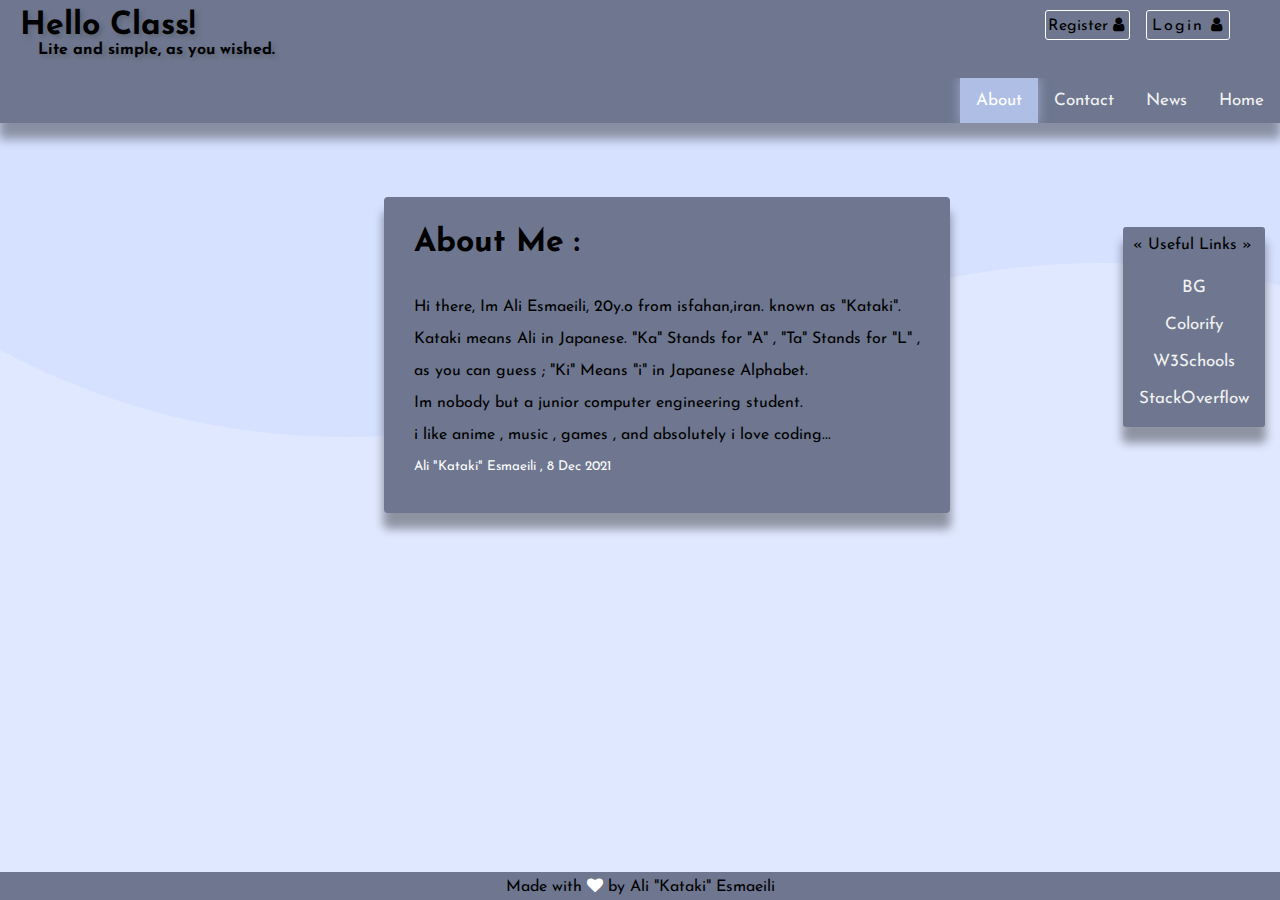
<file: About.html>
<html lang="en">
  <head>
    <meta charset="utf-8" />
    <meta name="viewport" content="width=device-width, initial-scale=1" />
    <link
      href="https://fonts.googleapis.com/css2?family=Josefin+Sans&display=swap"
      rel="stylesheet"
    />
    <link
      rel="stylesheet"
      href="https://cdnjs.cloudflare.com/ajax/libs/font-awesome/4.7.0/css/font-awesome.min.css"
    />
    <title>WSUP | About</title>
    <link rel="stylesheet" type="text/css" href="Style.css" />
    <link rel="icon" href="icon.png" />
  </head>
  <body>
    <div class="header">
      <h1>Hello Class!</h1>
      <p1>Lite and simple, as you wished.</p1>
    </div>
    <div class="topnav">
      <a href="index.html">Home</a>
      <a href="https://www.bbc.com/news/world">News</a>
      <a href="Contact.html">Contact</a>
      <a class="active" href="About.html">About</a>
    </div>
    <div class="login">
      <a href="login.html">Login <i class="fa fa-user"></i></a>
    </div>
    <div class="Register">
      <a href="Register.html">Register <i class="fa fa-user"></i></a>
    </div>
    <div class="sidenav">
      <h style="text-align: center; padding-left: 10px">« Useful Links »</h>
      <br /><br />
      <ul style="list-style: none">
        <li><a href="https://www.shapedivider.app/">BG</a></li>
        <li><a href="https://colorffy.com/color">Colorify</a></li>
        <li><a href="https://www.w3schools.com/">W3Schools</a></li>
        <li><a href="https://stackoverflow.com/">StackOverflow</a></li>
      </ul>
    </div>
    <div class="content">
      <h1>About Me :</h1>
      <br />
      <p1>
        Hi there, Im Ali Esmaeili, 20y.o from isfahan,iran. known as
        "Kataki".</p1
      ><br />
      <p1
        >Kataki means Ali in Japanese. "Ka" Stands for "A" , "Ta" Stands for "L"
        , </p1
      ><br />
      <p1>as you can guess ; "Ki" Means "i" in Japanese Alphabet.</p1><br />
      <p1>Im nobody but a junior computer engineering student. </p1><br />
      <p1>i like anime , music , games , and absolutely i love coding... </p1>
      <br />
      <p5 style="color: white; font-size: smaller"
        >Ali "Kataki" Esmaeili , 8 Dec 2021</p5
      >
    </div>
    <div class="footer">
      <p>
        Made with <i class="fa fa-heart"></i> by
        <span
          ><a href="https://github.com/Kataki-L">Ali "Kataki" Esmaeili</a></span
        >
      </p>
    </div>
  </body>
</html>
</file>
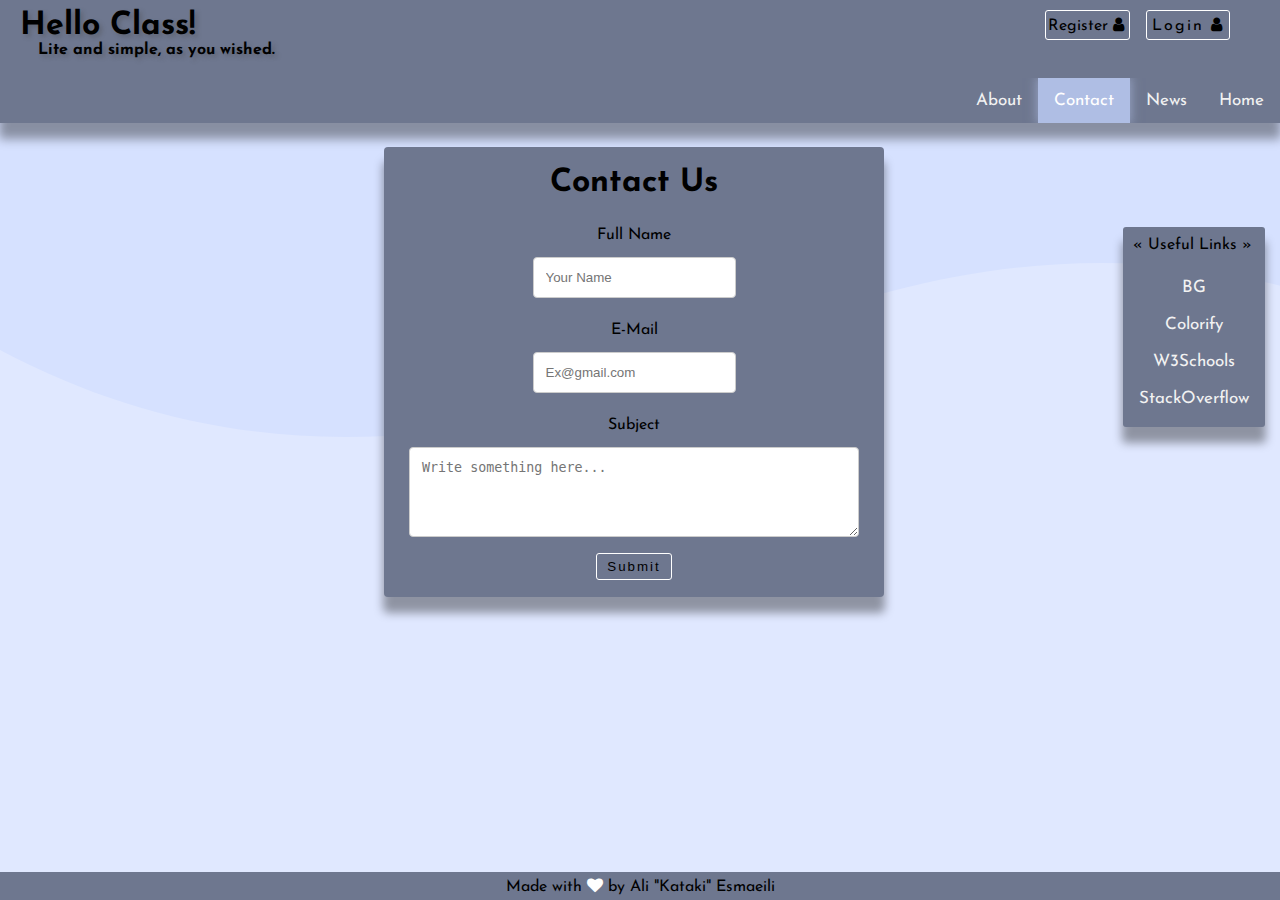
<file: Contact.html>
<html lang="en">
  <head>
    <meta charset="utf-8" />
    <meta name="viewport" content="width=device-width, initial-scale=1" />
    <link
      href="https://fonts.googleapis.com/css2?family=Josefin+Sans&display=swap"
      rel="stylesheet"
    />
    <link
      rel="stylesheet"
      href="https://cdnjs.cloudflare.com/ajax/libs/font-awesome/4.7.0/css/font-awesome.min.css"
    />
    <title>WSUP | main</title>
    <link rel="stylesheet" type="text/css" href="ContactStyle.css" />
    <link rel="icon" href="icon.png" />
  </head>
  <body>
    <div class="header">
      <h1>Hello Class!</h1>
      <p1>Lite and simple, as you wished.</p1>
    </div>
    <div class="topnav">
      <a href="index.html">Home</a>
      <a href="https://www.bbc.com/news/world">News</a>
      <a class="active" href="Contact.html">Contact</a>
      <a href="About.html">About</a>
    </div>
    <div class="login">
      <a href="login.html">Login <i class="fa fa-user"></i></a>
    </div>
    <div class="Register">
      <a href="Register.html">Register <i class="fa fa-user"></i></a>
    </div>
    <div class="sidenav">
      <h style="text-align: center; padding-left: 10px">« Useful Links »</h>
      <br /><br />
      <ul style="list-style: none">
        <li><a href="https://www.shapedivider.app/">BG</a></li>
        <li><a href="https://colorffy.com/color">Colorify</a></li>
        <li><a href="https://www.w3schools.com/">W3Schools</a></li>
        <li><a href="https://stackoverflow.com/">StackOverflow</a></li>
      </ul>
    </div>
    <div class="content">
      <h1>Contact Us</h1>
      <form>
        <label>Full Name</label><br />
        <input
          type="text"
          name="Name"
          spellcheck="true"
          placeholder="Your Name"
          required
        /><br />
        <label>E-Mail</label> <br />
        <input
          type="email"
          name="Email"
          placeholder="Ex@gmail.com"
          required
        /><br />
        <label>Subject</label><br />
        <textarea
          placeholder="Write something here..."
          required
          style="height: 90px; width: 450px"
        ></textarea
        ><br />
        <input type="submit" value="Submit" />
      </form>
    </div>
    <div class="footer">
      <p>
        Made with <i class="fa fa-heart"></i> by
        <span
          ><a href="https://github.com/Kataki-L">Ali "Kataki" Esmaeili</a></span
        >
      </p>
    </div>
  </body>
</html>
</file>
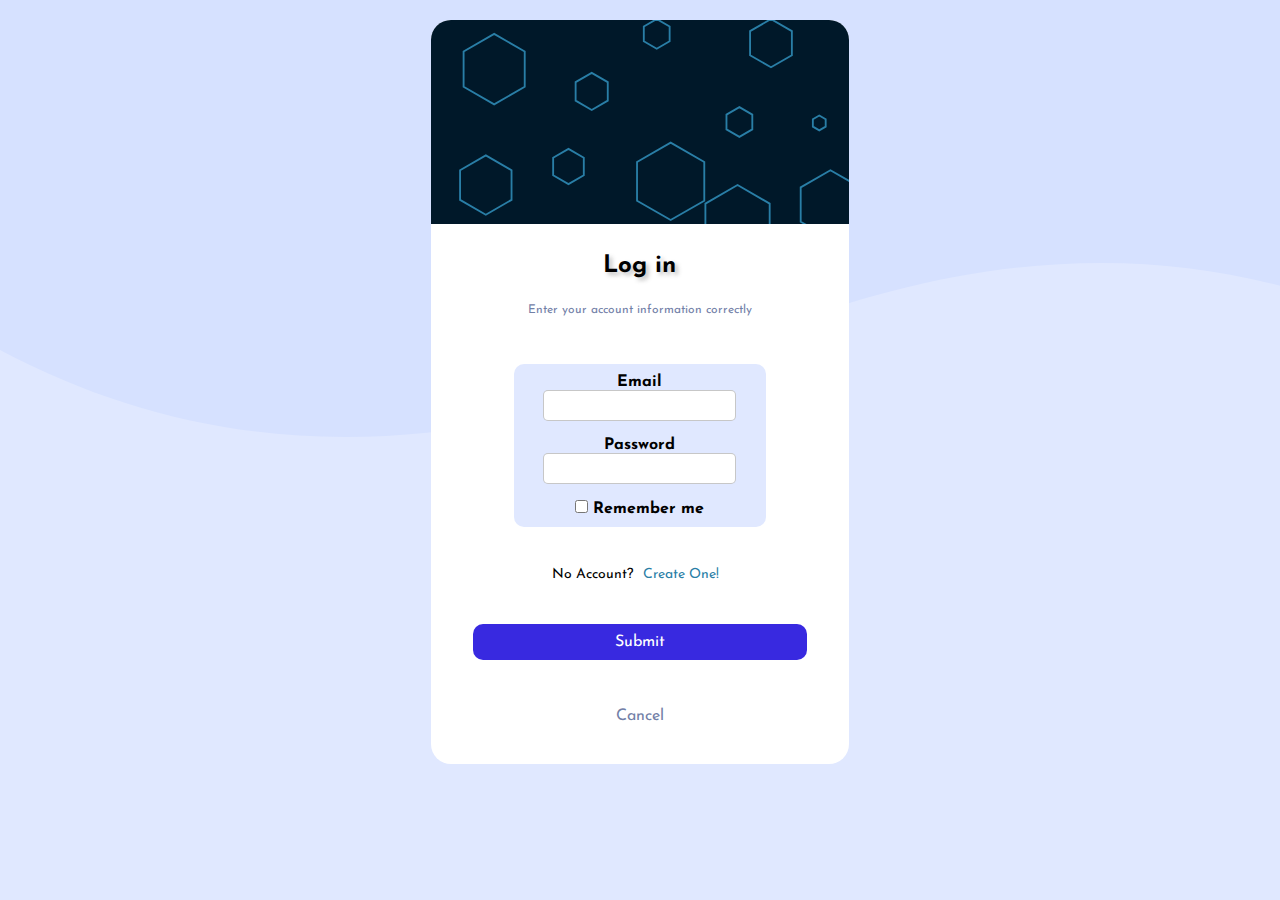
<file: login.html>
<html lang="en">
  <head>
    <meta charset="utf-8" />
    <meta name="viewport" content="width=device-width, initial-scale=1" />
<link href="https://fonts.googleapis.com/css2?family=Josefin+Sans&display=swap" rel="stylesheet">
    <title>WSUP | Login page</title>
    <link rel="stylesheet" type="text/css" href="SignStyle.css" />
    <link rel="icon" href="icon.png" />
  </head>
  <body>
    <div class="Hmage">
      <img src="top.svg" alt="just a normal svg" />
    <div class="top">
      <h1>Log in</h1>
      <p>Enter your account information correctly</p>
    </div>
    <div class="subscription">
      <info class="info">
        <label>Email</label> <br />
        <input type="email" required /> <br />
        <br />
        <label>Password</label> <br />
        <input type="password" required /> <br />
        <br />
        <input class="remember" type="checkbox" /> Remember me <br />
      </info>
    </div>
    <p class="create">No Account?<span><a href="Register.html">Create One!</a></span></p>
    <a href="index.html" class="payment">Submit</a> <br />
    <a href="#" class="cancel">Cancel</a>
  </body>
</html>
</file>
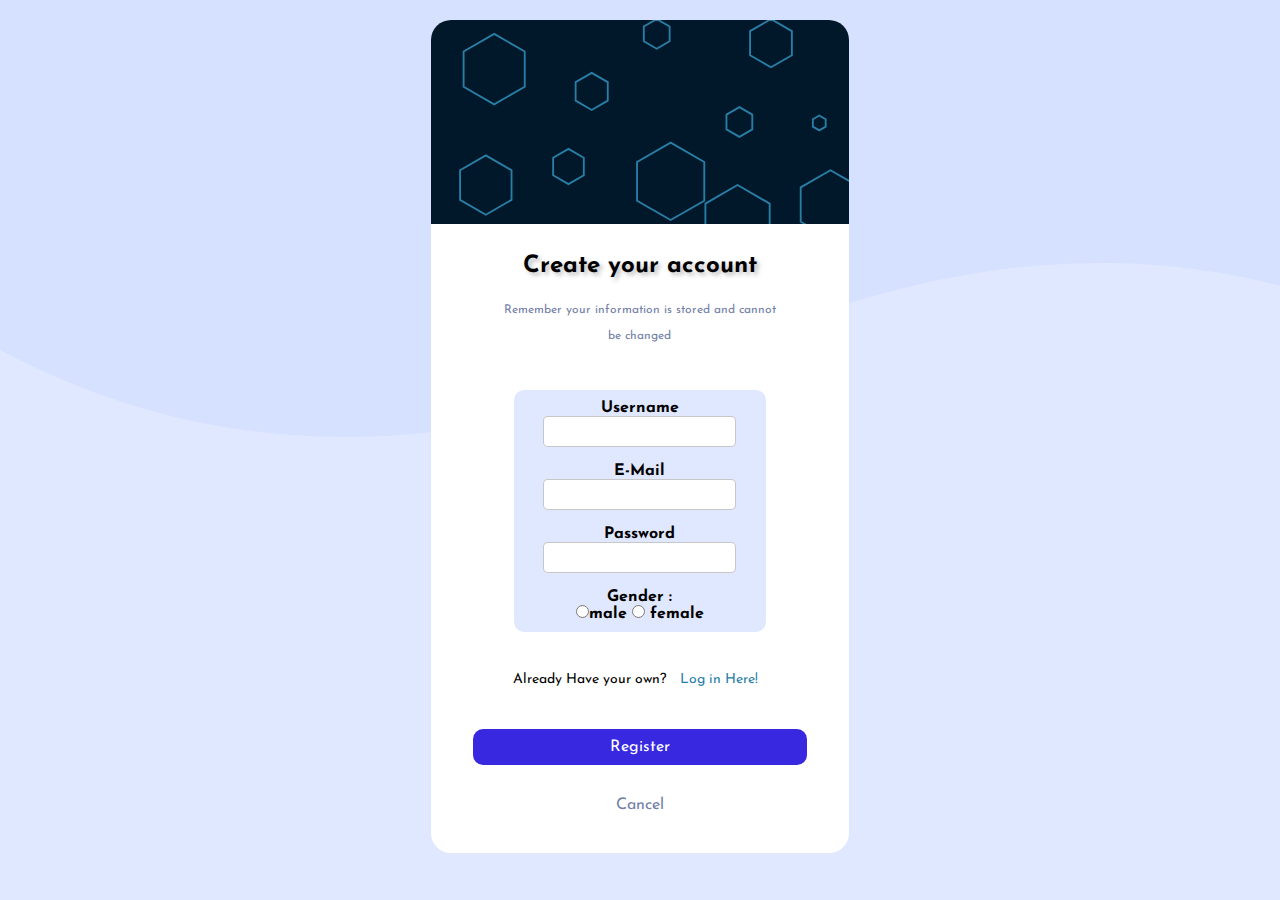
<file: Register.html>
<html lang="en">
  <head>
    <meta charset="utf-8" />
    <meta name="viewport" content="width=device-width, initial-scale=1" />
    <link
      href="https://fonts.googleapis.com/css2?family=Josefin+Sans&display=swap"
      rel="stylesheet"
    />
    <title>WSUP | Register page</title>
    <link rel="stylesheet" type="text/css" href="SignStyle.css" />
    <link rel="icon" href="icon.png" />
  </head>
  <body>
    <div class="Hmage">
      <img src="top.svg" alt="boy listening to music" />
      <div class="top">
        <h1>Create your account</h1>
        <p>Remember your information is stored and cannot be changed</p>
      </div>
      <div class="subscription">
        <info class="info">
          <label>Username</label><br />
          <input type="text" required /> <br /><br />
          <label>E-Mail</label><br />
          <input type="email" required /> <br /><br />
          <label>Password</label><br />
          <input type="password" required /> <br />
          <br />
          <label>Gender : </label> <br />
          <input type="radio" name="gender" />male
          <input type="radio" name="gender" /> female
        </info>
      </div>
      <p class="create">
        Already Have your own?
        <span><a href="login.html">Log in Here!</a></span>
      </p>
      <a href="index.html" class="payment">Register</a>
      <a href="#" class="cancel">Cancel</a>
    </div>
  </body>
</html>
</file>
<file: Style.css>
* {
  margin: 0;
  padding: 0;
  box-sizing: border-box;
}
body {
  background-color: hsl(225, 100%, 94%);
  background-image: url("pattern-background-desktop.svg");
  background-repeat: no-repeat;
  font-family: "Josefin Sans", sans-serif;
}
a:link,
a:visited,
a:hover,
a:active {
  text-decoration: none;
  color: black;
}
.header {
  background-color: #6e778f;
  width: 100%;
  font-weight: 900;
  text-shadow: 3px 3px 4px rgba(71, 71, 71, 0.342);
  padding-bottom: 30px;
  border-bottom: 4px solid #b2bcd4;
  box-shadow: 5px 2px 7px 1px rgba(0, 0, 0, 0.37);
  overflow: hidden;
}
.header h1 {
  position: relative;
  top: 10px;
  left: 20px;
}
.header p1 {
  position: relative;
  top: 10px;
  left: 38px;
}
.login {
  letter-spacing: 2px;
  position: absolute;
  right: 50px;
  top: 10px;
  display: inline-block;
  border: 1px solid white;
  border-radius: 3px;
  padding: 5px 5px 5px 5px;
}
.login:hover {
  background-color: white;
  box-shadow: 0px 0px 10px 1px rgba(255, 255, 255, 0.527);
  transition: 0.9s;
}
.Register {
  position: absolute;
  right: 150px;
  top: 10px;
  display: inline-block;
  border: 1px solid white;
  border-radius: 3px;
  padding: 5px 5px 5px 2px;
}
.Register:hover {
  background-color: white;
  box-shadow: 0px 0px 10px 1px rgba(255, 255, 255, 0.527);
  transition: 0.9s;
}
.topnav {
  position: relative;
  bottom: 4px;
  background-color: #6e778f;
  overflow: hidden;
  width: 100%;
  box-shadow: 0px 15px 10px 1px rgba(0, 0, 0, 0.363);
}

.topnav a {
  float: right;
  color: #f2f2f2;
  text-align: center;
  padding: 14px 16px;
  text-decoration: none;
  font-size: 17px;
}

.topnav a:hover {
  background-color: rgb(230, 236, 250);
  box-shadow: 0px 0px 10px 1px rgba(223, 232, 255, 0.568);
  color: black;
  transition: 0.9s;
}

.topnav a.active {
  background-color: #afbee4;
  box-shadow: 0px 0px 10px 1px rgba(175, 190, 228, 0.616);
  color: white;
}
.topnav a.active:hover {
  background-color: #9eb9ff;
  box-shadow: 0px 0px 10px 1px #9ebaff70;
  color: #000;
}
.content {
  line-height: 200%;
  position: relative;
  top: 70px;
  left: 30%;
  border: none;
  border-radius: 4px;
  padding: 30px;
  display: inline-block;
  background-color: rgb(110, 119, 143);
  box-shadow: 0px 15px 10px 1px rgba(0, 0, 0, 0.363);
}
.content p1:hover,
.content p2:hover,
.content h1:hover {
  cursor: pointer;
  color: white;
  text-shadow: 2px 2px 4px #000000;
  transition: 0.9s;
}
.sidenav {
  float: right;
  padding: 10px;
  padding-left: 0;
  padding-right: 0;
  position: relative;
  top: 100px;
  right: 15px;
  background-color: rgb(110, 119, 143);
  box-shadow: 0px 15px 10px 1px rgba(0, 0, 0, 0.363);
  border: none;
  border-radius: 3px;
}
.sidenav a {
  text-align: center;
  display: block;
  width: 100%;
  color: #f2f2f2;
  padding: 10px 16px;
  font-size: 17px;
}

.sidenav a:hover {
  background-color: rgb(230, 236, 250);
  box-shadow: 0px 0px 10px 1px rgba(223, 232, 255, 0.568);
  color: black;
  transition: 0.9s;
}

.footer {
  background-color: #6e778f;
  text-align: center;
  position: fixed;
  bottom: 0px;
  width: 100%;
  padding: 5px;
}
.footer a:after {
  content: "";
  position: absolute;
  width: 11%;
  transform: scaleX(0);
  height: 2px;
  bottom: 3px;
  left: 670px;
  background-color: rgb(0, 0, 0);
  transform-origin: bottom right;
  transition: transform 0.25s ease-out;
}
.footer i {
  color: white;
}
.footer i:hover {
  color: red;
  cursor: pointer;
  transition: 0.9s;
}
.footer a:hover:after {
  transform: scaleX(1);
  transform-origin: bottom left;
}
</file>
<file: ContactStyle.css>
* {
  margin: 0;
  padding: 0;
  box-sizing: border-box;
}
body {
  background-color: hsl(225, 100%, 94%);
  background-image: url("pattern-background-desktop.svg");
  background-repeat: no-repeat;
  font-family: "Josefin Sans", sans-serif;
}
a:link,
a:visited,
a:hover,
a:active {
  text-decoration: none;
  color: black;
}
.header {
  background-color: #6e778f;
  width: 100%;
  font-weight: 900;
  text-shadow: 3px 3px 4px rgba(71, 71, 71, 0.342);
  padding-bottom: 30px;
  border-bottom: 4px solid #b2bcd4;
  box-shadow: 5px 2px 7px 1px rgba(0, 0, 0, 0.37);
  overflow: hidden;
}
.header h1 {
  position: relative;
  top: 10px;
  left: 20px;
}
.header p1 {
  position: relative;
  top: 10px;
  left: 38px;
}
.login {
  letter-spacing: 2px;
  position: absolute;
  right: 50px;
  top: 10px;
  display: inline-block;
  border: 1px solid white;
  border-radius: 3px;
  padding: 5px 5px 5px 5px;
}
.login:hover {
  background-color: white;
  box-shadow: 0px 0px 10px 1px rgba(255, 255, 255, 0.527);
  transition: 0.9s;
}
.Register {
  position: absolute;
  right: 150px;
  top: 10px;
  display: inline-block;
  border: 1px solid white;
  border-radius: 3px;
  padding: 5px 5px 5px 2px;
}
.Register:hover {
  background-color: white;
  box-shadow: 0px 0px 10px 1px rgba(255, 255, 255, 0.527);
  transition: 0.9s;
}
.topnav {
  position: relative;
  bottom: 4px;
  background-color: #6e778f;
  overflow: hidden;
  width: 100%;
  box-shadow: 0px 15px 10px 1px rgba(0, 0, 0, 0.363);
}

.topnav a {
  float: right;
  color: #f2f2f2;
  text-align: center;
  padding: 14px 16px;
  text-decoration: none;
  font-size: 17px;
}

.topnav a:hover {
  background-color: rgb(230, 236, 250);
  box-shadow: 0px 0px 10px 1px rgba(223, 232, 255, 0.568);
  color: black;
  transition: 0.9s;
}

.topnav a.active {
  background-color: #afbee4;
  box-shadow: 0px 0px 10px 1px rgba(175, 190, 228, 0.616);
  color: white;
}
.topnav a.active:hover {
  background-color: #9eb9ff;
  box-shadow: 0px 0px 10px 1px #9ebaff70;
  color: #000;
}
.content {
  line-height: 200%;
  width: 500px;
  height: 450px;
  position: relative;
  top: 20px;
  left: 30%;
  border: none;
  border-radius: 4px;
  display: inline-block;
  background-color: rgb(110, 119, 143);
  box-shadow: 0px 15px 10px 1px rgba(0, 0, 0, 0.363);
}
.content h1 {
  text-align: center;
  padding: 20px;
}
.content h1:hover {
  cursor: pointer;
  color: white;
  text-shadow: 2px 2px 4px #000000;
  transition: 0.9s;
}
form {
  text-align: center;
}
input[type="text"],
input[type="email"],
textarea {
  padding: 12px;
  border: 1px solid #ccc;
  border-radius: 4px;
  box-sizing: border-box;
  margin: 6px 20px 16px 20px;
  resize: vertical;
}
input[type="text"]:hover,
input[type="email"]:hover,
textarea:hover {
  box-shadow: 1px 1px 1px 1px rgb(0, 0, 0);
  transition: 0.5s;
}
input[type="submit"] {
  letter-spacing: 2px;
  border: 1px solid white;
  background: none;
  border-radius: 3px;
  padding: 5px 10px 5px 10px;
  display: inline-block;
  color: black;
  cursor: pointer;
}

input[type="submit"]:hover {
  background-color: white;
  box-shadow: 0px 0px 10px 1px rgba(255, 255, 255, 0.527);
  transition: 0.9s;
}

.sidenav {
  float: right;
  padding: 10px;
  padding-left: 0;
  padding-right: 0;
  position: relative;
  top: 100px;
  right: 15px;
  background-color: rgb(110, 119, 143);
  box-shadow: 0px 15px 10px 1px rgba(0, 0, 0, 0.363);
  border: none;
  border-radius: 3px;
}
.sidenav a {
  text-align: center;
  display: block;
  width: 100%;
  color: #f2f2f2;
  padding: 10px 16px;
  font-size: 17px;
}

.sidenav a:hover {
  background-color: rgb(230, 236, 250);
  box-shadow: 0px 0px 10px 1px rgba(223, 232, 255, 0.568);
  color: black;
  transition: 0.9s;
}

.footer {
  background-color: #6e778f;
  text-align: center;
  position: fixed;
  bottom: 0px;
  width: 100%;
  padding: 5px;
}
.footer a:after {
  content: "";
  position: absolute;
  width: 11%;
  transform: scaleX(0);
  height: 2px;
  bottom: 3px;
  left: 670px;
  background-color: rgb(0, 0, 0);
  transform-origin: bottom right;
  transition: transform 0.25s ease-out;
}
.footer i {
  color: white;
}
.footer i:hover {
  color: red;
  cursor: pointer;
  transition: 0.9s;
}
.footer a:hover:after {
  transform: scaleX(1);
  transform-origin: bottom left;
}
</file>
<file: SignStyle.css>
* {
  margin: 0;
  padding: 0;
  box-sizing: border-box;
}
body {
  background-color: hsl(225, 100%, 94%);
  background-image: url("pattern-background-desktop.svg");
  background-repeat: no-repeat;
  font-family: "Josefin Sans", sans-serif;
}
h1 {
  font-weight: 900;
  margin: 0.625rem 0;
  text-shadow: 3px 3px 4px rgba(71, 71, 71, 0.342);
}
a {
  color: hsl(245, 29%, 9%);
}
input {
  text-align: center;
  padding: 7px;
  border: 1px solid rgba(88, 88, 88, 0.336);
  border-radius: 5px;
}
/* to centralize order card */
.Hmage {
  max-width: 26.125rem;
  margin: 1.25rem auto;
  background-color: #fff;
  border-radius: 1.25rem;
  /* this will hide the image border overflow, so i deleted the border radius on img property */
  overflow: hidden;
}
.Hmage img {
  /* this max-width will make sure your img looks good on smaller screen */
  max-width: 100%;
}
.top {
  width: 67%;
  margin: 30px auto;
  text-align: center;
  font-size: 12px;
}
.top p {
  color: hsl(224, 23%, 55%);
  line-height: 1.6rem;
  margin-top: 20px;
}
.subscription {
  display: flex;
  justify-content: space-between;
  width: 80%;
  /* it needed a lighter background */
  margin: 1.25rem auto;
  align-items: center;
  padding: 0.625rem;
  border-radius: 0.625rem;
}
.subscription a {
  margin-right: 7px;
  font-size: 0.9rem;
}
.info {
  font-weight: 900;
  margin: 0.625rem 0;
  background-color: rgb(224, 232, 255);
  color: #000;
  display: block;
  width: 80%;
  margin: 0px auto;
  text-align: center;
  padding: 0.625rem 0.2rem;
  justify-content: space-between;
  border-radius: 0.625rem;
}
.create {
  font-size: 14px;
  text-align: center;
}
.create span a {
  color: rgb(41, 126, 166);
}
a:visited,
a:link,
a:hover,
a:active {
  text-decoration: none;
}
.create a {
  display: inline-block;
  position: relative;
  color: rgb(41, 126, 166);
  padding: 10px;
}
.create a:after {
  content: "";
  position: absolute;
  width: 70%;
  transform: scaleX(0);
  height: 2px;
  bottom: 8px;
  left: 13px;
  background-color: rgb(41, 126, 166);
  transform-origin: bottom right;
  transition: transform 0.25s ease-out;
}
.create a:hover:after {
  transform: scaleX(1);
  transform-origin: bottom left;
}
.payment {
  text-decoration: none;
  background-color: hsl(245, 75%, 52%);
  color: #fff;
  display: block;
  width: 80%;
  margin: 2rem auto;
  text-align: center;
  padding: 0.625rem 0.2rem;
  border-radius: 0.625rem;
}
.payment:hover {
  box-shadow: 0 15px 15px 5px rgba(56, 41, 224, 0.1);
  transition: 0.3s;
}
.cancel {
  display: block;
  text-decoration: none;
  color: hsl(224, 23%, 55%);
  text-align: center;
  padding-bottom: 2.5rem;
}
.cancel:hover {
  text-shadow: 3px 3px 4px rgba(71, 71, 71, 0.342);
  transition: 0.3s;
}

@media screen and (max-width: 28.125rem) {
  * {
    box-sizing: border-box;
  }
  body {
    font-size: 1rem;
  }
  .order {
    width: 27.5rem;
  }
  .order img {
    width: 27.5rem;
  }
  .top {
    width: 80%;
  }
  .subscription {
    padding: 0.625rem 0.625rem;
    width: 80%;
    margin: 0 auto;
    box-sizing: border-box;
  }
  .subscription img {
    width: 30%;
  }
}
</file>
